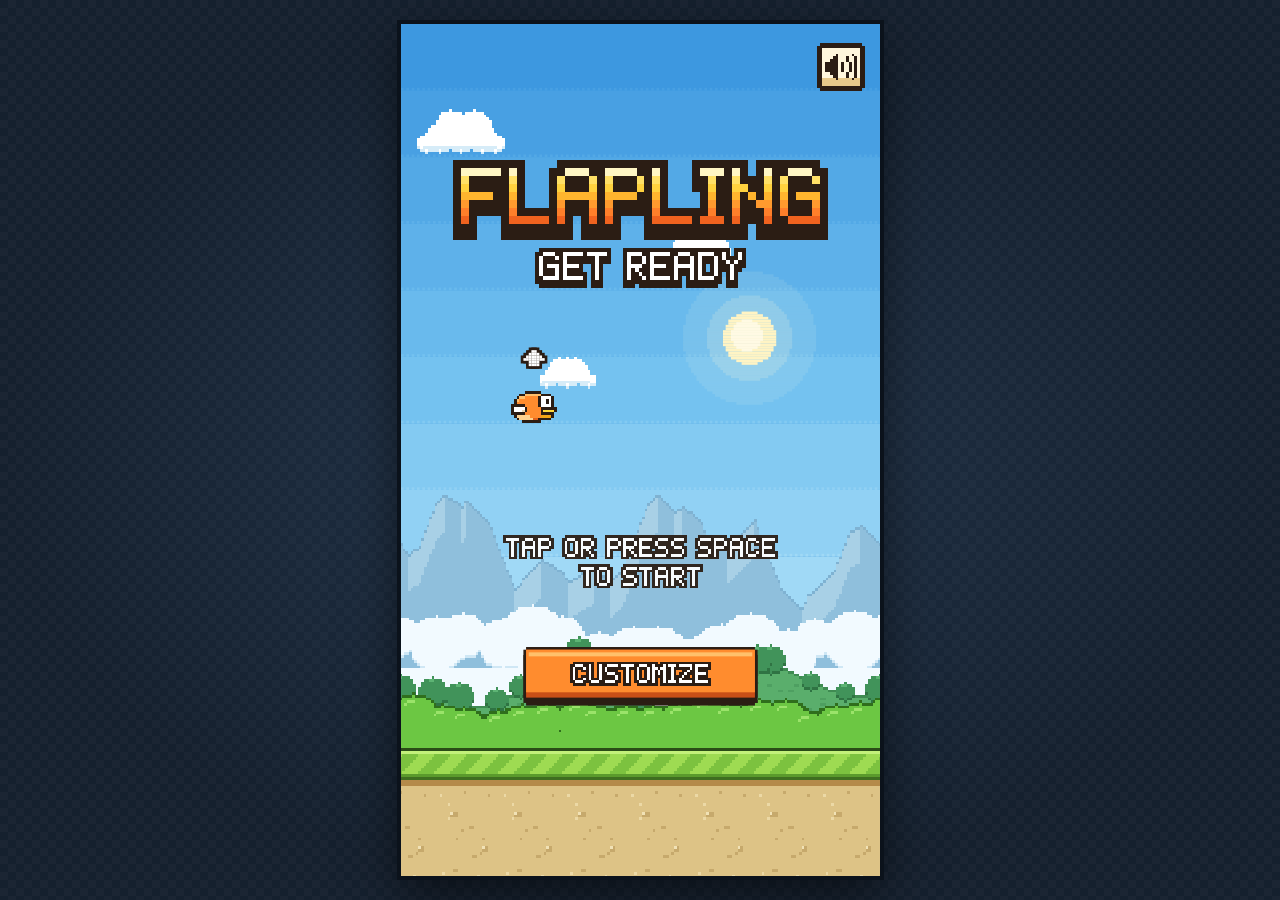
<file: index.html>
<!DOCTYPE html>
<html lang="en">
<head>
  <meta charset="utf-8">
  <meta name="viewport" content="width=device-width, initial-scale=1, maximum-scale=1, user-scalable=no, viewport-fit=cover">
  <meta name="description" content="Flapling — a retro pixel-art flapping game. Tap or press Space to fly between the pipes.">
  <meta name="theme-color" content="#15202e">
  <meta name="apple-mobile-web-app-capable" content="yes">
  <meta name="mobile-web-app-capable" content="yes">
  <title>Flapling</title>
  <link rel="icon" href="assets/icon.svg" type="image/svg+xml">
  <link rel="stylesheet" href="css/style.css">
</head>
<body>
  <main class="stage">
    <div id="game" class="game">
      <canvas id="screen" class="screen" tabindex="0"
              aria-label="Flapling game. Press Space, the Up Arrow, click or tap to flap. P pauses, M mutes, C customizes the bird."></canvas>

      <button id="btn-pause" class="hud-btn hud-btn--left" type="button" aria-label="Pause" hidden>
        <svg viewBox="0 0 18 18" aria-hidden="true" focusable="false">
          <rect x="1" y="0" width="16" height="18" fill="#2b1d14"/><rect x="0" y="1" width="18" height="16" fill="#2b1d14"/>
          <rect x="2" y="2" width="14" height="14" fill="#fff6dc"/><rect x="2" y="13" width="14" height="3" fill="#e8c98a"/>
          <rect x="5" y="5" width="3" height="8" fill="#2b1d14"/><rect x="10" y="5" width="3" height="8" fill="#2b1d14"/>
        </svg>
      </button>

      <button id="btn-mute" class="hud-btn hud-btn--right" type="button" aria-label="Mute sound" aria-pressed="false">
        <svg viewBox="0 0 18 18" aria-hidden="true" focusable="false">
          <rect x="1" y="0" width="16" height="18" fill="#2b1d14"/><rect x="0" y="1" width="18" height="16" fill="#2b1d14"/>
          <rect x="2" y="2" width="14" height="14" fill="#fff6dc"/><rect x="2" y="13" width="14" height="3" fill="#e8c98a"/>
          <rect x="3" y="7" width="2" height="4" fill="#2b1d14"/>
          <rect x="5" y="6" width="1" height="6" fill="#2b1d14"/><rect x="6" y="5" width="1" height="8" fill="#2b1d14"/>
          <rect x="7" y="4" width="1" height="10" fill="#2b1d14"/>
          <g class="icon-sound">
            <rect x="9" y="7" width="1" height="4" fill="#2b1d14"/>
            <rect x="11" y="5" width="1" height="2" fill="#2b1d14"/><rect x="12" y="7" width="1" height="4" fill="#2b1d14"/><rect x="11" y="11" width="1" height="2" fill="#2b1d14"/>
            <rect x="13" y="4" width="1" height="1" fill="#2b1d14"/><rect x="14" y="5" width="1" height="8" fill="#2b1d14"/><rect x="13" y="13" width="1" height="1" fill="#2b1d14"/>
          </g>
          <g class="icon-muted">
            <rect x="9" y="6" width="1" height="1" fill="#e83b3b"/><rect x="10" y="7" width="1" height="1" fill="#e83b3b"/>
            <rect x="11" y="8" width="2" height="2" fill="#e83b3b"/><rect x="13" y="7" width="1" height="1" fill="#e83b3b"/>
            <rect x="14" y="6" width="1" height="1" fill="#e83b3b"/><rect x="10" y="10" width="1" height="1" fill="#e83b3b"/>
            <rect x="9" y="11" width="1" height="1" fill="#e83b3b"/><rect x="13" y="10" width="1" height="1" fill="#e83b3b"/>
            <rect x="14" y="11" width="1" height="1" fill="#e83b3b"/>
          </g>
        </svg>
      </button>

      <!-- Transparent, accessible hit areas over buttons drawn on the canvas. -->
      <button id="btn-restart" class="hit" type="button" hidden>Restart</button>
      <button id="btn-customize" class="hit" type="button" hidden>Customize bird</button>
      <button id="btn-color-prev" class="hit" type="button" hidden>Previous colour</button>
      <button id="btn-color-next" class="hit" type="button" hidden>Next colour</button>
      <button id="btn-hat-prev" class="hit" type="button" hidden>Previous hat</button>
      <button id="btn-hat-next" class="hit" type="button" hidden>Next hat</button>
      <button id="btn-done" class="hit" type="button" hidden>Done</button>

      <p id="status" class="visually-hidden" role="status" aria-live="polite"></p>
    </div>
    <noscript><p class="noscript">Flapling needs JavaScript to run.</p></noscript>
  </main>

  <!-- Plain scripts (no modules) so the game also runs straight from file://. Order matters. -->
  <script src="js/config.js"></script>
  <script src="js/util.js"></script>
  <script src="js/storage.js"></script>
  <script src="js/audio.js"></script>
  <script src="js/font.js"></script>
  <script src="js/daycycle.js"></script>
  <script src="js/skins.js"></script>
  <script src="js/sprites.js"></script>
  <script src="js/world.js"></script>
  <script src="js/game.js"></script>
  <script src="js/renderer.js"></script>
  <script src="js/input.js"></script>
  <script src="js/ui.js"></script>
  <script src="js/main.js"></script>
</body>
</html>
</file>
<file: css/style.css>
/* Flapling — page layout. The game itself is drawn on the canvas. */

*,
*::before,
*::after { box-sizing: border-box; }

html,
body {
  margin: 0;
  width: 100%;
  height: 100%;
  overflow: hidden;
  overscroll-behavior: none;
}

body {
  position: fixed;
  inset: 0;
  background-color: #15202e;
  /* Subtle pixel checker pattern around the play area. */
  background-image:
    linear-gradient(45deg, rgba(255, 255, 255, 0.025) 25%, transparent 25%, transparent 75%, rgba(255, 255, 255, 0.025) 75%),
    linear-gradient(45deg, rgba(255, 255, 255, 0.025) 25%, transparent 25%, transparent 75%, rgba(255, 255, 255, 0.025) 75%),
    radial-gradient(ellipse at center, #22344a 0%, #15202e 70%);
  background-size: 16px 16px, 16px 16px, 100% 100%;
  background-position: 0 0, 8px 8px, 0 0;
  color: #fff6dc;
  font-family: system-ui, -apple-system, "Segoe UI", Roboto, sans-serif;
  -webkit-user-select: none;
  user-select: none;
  -webkit-touch-callout: none;
  -webkit-tap-highlight-color: transparent;
  touch-action: none;
}

.stage {
  width: 100%;
  height: 100%;
  display: flex;
  align-items: center;
  justify-content: center;
}

/* Size is set from JS to the largest 9:16 box that fits the viewport. */
.game {
  position: relative;
  width: 360px;
  height: 640px;
  flex: none;
  overflow: hidden;
  background: #3d98e0;
  touch-action: none;
  box-shadow: 0 0 0 4px #0b121b, 0 18px 48px rgba(0, 0, 0, 0.55);
}

.game.is-fullbleed { box-shadow: none; }

.screen {
  display: block;
  width: 100%;
  height: 100%;
  outline: none;
  cursor: pointer;
  touch-action: none;
  image-rendering: pixelated;
  image-rendering: crisp-edges;
}

.screen:focus-visible { box-shadow: inset 0 0 0 3px #ffd23f; }

.hud-btn {
  position: absolute;
  top: 2.2%;
  width: 10%;
  aspect-ratio: 1 / 1;
  padding: 0;
  margin: 0;
  border: 0;
  background: transparent;
  cursor: pointer;
  touch-action: manipulation;
}

.hud-btn--left { left: 3%; }
.hud-btn--right { right: 3%; }

.hud-btn svg {
  display: block;
  width: 100%;
  height: 100%;
  shape-rendering: crispEdges;
}

.hud-btn:active svg { transform: translateY(6%); }

.hud-btn .icon-muted { display: none; }
.hud-btn.is-muted .icon-muted { display: inline; }
.hud-btn.is-muted .icon-sound { display: none; }

.hit {
  position: absolute;
  padding: 0;
  margin: 0;
  border: 0;
  background: transparent;
  color: transparent;
  font-size: 1px;
  cursor: pointer;
  touch-action: manipulation;
}

.hud-btn:focus-visible,
.hit:focus-visible {
  outline: 3px solid #ffffff;
  outline-offset: 2px;
  border-radius: 2px;
}

[hidden] { display: none !important; }

.visually-hidden {
  position: absolute !important;
  width: 1px;
  height: 1px;
  padding: 0;
  margin: -1px;
  overflow: hidden;
  clip: rect(0 0 0 0);
  white-space: nowrap;
  border: 0;
}

.noscript {
  position: absolute;
  inset: auto 0 45% 0;
  text-align: center;
  font-size: 18px;
}
</file>
